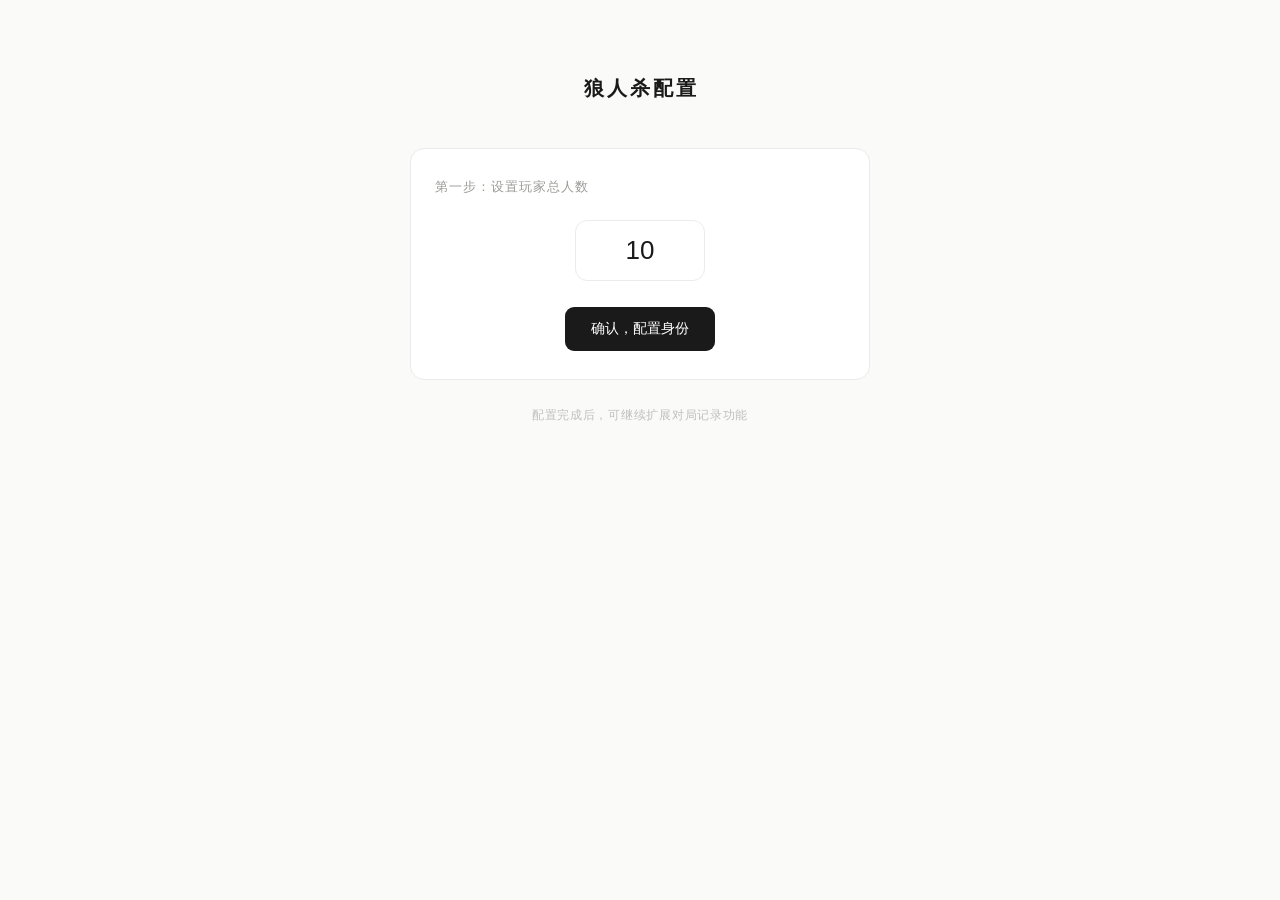
<file: index.html>
<!DOCTYPE html>
<html lang="zh-CN">
<head>
<meta charset="UTF-8" />
<meta name="viewport" content="width=device-width, initial-scale=1.0" />
<title>狼人杀 - 身份配置</title>
<link rel="stylesheet" href="style.css">
</head>
<body>
<div class="container">
    <h1>狼人杀配置</h1>

    <!-- 第一步：输入总人数 -->
    <div class="card">
        <h2>第一步：设置玩家总人数</h2>
        <div class="center-input-wrap">
            <input id="totalPlayer" type="number" min="7" max="20" value="10" placeholder="输入7~20">
        </div>
        <div class="btn-row">
            <button class="btn-primary" onclick="showIdentityPanel()">确认，配置身份</button>
        </div>
    </div>

    <!-- 第二步：身份配置面板 -->
    <div class="card identity-wrap" id="identityPanel">
        <h2>第二步：配置身份数量</h2>

        <div class="row">
            <label>狼人</label>
            <input id="wolf" type="number" min="0" value="3" />
        </div>
        <div class="row">
            <label>平民</label>
            <input id="civil" type="number" min="0" value="4" />
        </div>
        <div class="row">
            <label>预言家</label>
            <input id="seer" type="number" min="0" value="1" />
        </div>
        <div class="row">
            <label>女巫</label>
            <input id="witch" type="number" min="0" value="1" />
        </div>
        <div class="row">
            <label>猎人</label>
            <input id="hunter" type="number" min="0" value="1" />
        </div>
        <div class="row">
            <label>白痴</label>
            <input id="idiot" type="number" min="0" value="0" />
        </div>
        <div class="row">
            <label>守卫</label>
            <input id="guard" type="number" min="0" value="0" />
        </div>

        <!-- 动态自定义身份 -->
        <div id="customIdentityContainer"></div>

        <!-- 添加自定义身份 -->
        <div class="add-custom">
            <div class="custom-input-row">
                <input id="customName" type="text" placeholder="身份名称，例如白狼王">
                <input id="customCount" type="number" min="0" value="1">
                <button class="btn-add" onclick="addCustomIdentity()">添加</button>
            </div>
        </div>

        <div class="btn-row">
            <button class="btn-reset" onclick="resetAll()">重置</button>
            <button class="btn-preset" onclick="openPresetPanel()">选择预设</button>
            <button class="btn-primary" onclick="saveConfig()">保存配置</button>
            <button class="btn-primary" onclick="confirmAndRecord()">确定</button>
        </div>

        <div class="tip" id="tipBox"></div>
    </div>

    <div class="footer-text">
        配置完成后，可继续扩展对局记录功能
    </div>
</div>

<!-- 预设选择弹窗 -->
<div class="modal-overlay" id="presetModal" onclick="onOverlayClick(event)">
    <div class="modal">
        <div class="modal-header">
            <h3>选择预设</h3>
            <button class="modal-close" onclick="closePresetPanel()" aria-label="关闭">×</button>
        </div>
        <div class="modal-body" id="presetList"></div>
    </div>
</div>

<script src="main.js"></script>
</body>
</html>
</file>
<file: style.css>
/* ============================================
   基础
   ============================================ */
*,
*::before,
*::after {
    margin: 0;
    padding: 0;
    box-sizing: border-box;
    -webkit-tap-highlight-color: transparent;
}

:root {
    --bg:          #fafaf9;
    --surface:     #ffffff;
    --line:        #ebebe9;
    --text:        #1a1a1a;
    --muted:       #9b9b97;
    --faint:       #bfbfba;
    --accent:      #d14836;
    --accent-soft: rgba(209, 72, 54, 0.08);
    --radius:      14px;

    --safe-top:    env(safe-area-inset-top, 0px);
    --safe-bottom: env(safe-area-inset-bottom, 0px);
    --safe-left:   env(safe-area-inset-left, 0px);
    --safe-right:  env(safe-area-inset-right, 0px);

    /* visualViewport 高度兜底；不支持时退回 100dvh */
    --vvh: 100dvh;
}

html, body {
    overscroll-behavior-y: contain;
}

body {
    min-height: 100vh;
    min-height: 100dvh;
    display: flex;
    justify-content: center;
    align-items: flex-start;
    padding: calc(72px + var(--safe-top)) 24px calc(72px + var(--safe-bottom));
    background: var(--bg);
    color: var(--text);
    font-family: -apple-system, BlinkMacSystemFont, "Segoe UI", "PingFang SC",
        "Hiragino Sans GB", "Microsoft YaHei", sans-serif;
    font-size: 15px;
    line-height: 1.6;
    -webkit-font-smoothing: antialiased;
    -moz-osx-font-smoothing: grayscale;
}

.container { width: 100%; max-width: 460px; }

/* ---------- 标题 ---------- */
h1 {
    text-align: center;
    font-size: 20px;
    font-weight: 600;
    letter-spacing: 0.16em;
    text-indent: 0.16em;
    color: var(--text);
    margin-bottom: 44px;
}

/* ---------- 卡片 ---------- */
.card {
    background: var(--surface);
    border: 1px solid var(--line);
    border-radius: var(--radius);
    padding: 28px 24px;
    margin-bottom: 14px;
}

h2 {
    font-size: 13px;
    font-weight: 500;
    letter-spacing: 0.08em;
    color: var(--muted);
    margin-bottom: 22px;
}

/* ---------- 总人数输入 ---------- */
.center-input-wrap { text-align: center; margin: 4px 0 26px; }

.center-input-wrap input[type="number"] {
    width: 130px;
    padding: 14px 10px;
    font-size: 26px;
    font-weight: 500;
    text-align: center;
    color: var(--text);
    background: transparent;
    border: 1px solid var(--line);
    border-radius: 12px;
}

/* ---------- 身份行 ---------- */
.row {
    display: flex;
    align-items: center;
    justify-content: space-between;
    padding: 9px 0;
}

label { font-size: 15px; color: var(--text); }

/* ---------- 输入框：16px 防 iOS 缩放 ---------- */
input[type="number"],
input[type="text"] {
    font-family: inherit;
    font-size: 16px;
    color: var(--text);
    background: transparent;
    border: 1px solid var(--line);
    border-radius: 9px;
    outline: none;
    transition: border-color 0.18s ease, box-shadow 0.18s ease;
}

input[type="number"] { width: 76px; padding: 9px 10px; text-align: center; }
input[type="text"]   { width: 100%; padding: 10px 12px; }

input:focus {
    border-color: var(--accent);
    box-shadow: 0 0 0 3px var(--accent-soft);
}

input[type="number"]::-webkit-outer-spin-button,
input[type="number"]::-webkit-inner-spin-button {
    -webkit-appearance: none;
    margin: 0;
}
input[type="number"] { -moz-appearance: textfield; appearance: textfield; }

/* ---------- 按钮 ---------- */
button {
    font-family: inherit;
    font-size: 14px;
    border: none;
    border-radius: 9px;
    padding: 11px 20px;
    min-height: 44px;
    cursor: pointer;
    transition: background-color 0.18s ease, color 0.18s ease,
        border-color 0.18s ease, transform 0.1s ease;
}

button:active { transform: translateY(1px); }

.btn-primary {
    background: var(--text);
    color: #ffffff;
    font-weight: 500;
    padding: 12px 26px;
}
.btn-primary:hover { background: #333333; }

.btn-reset {
    background: transparent;
    color: var(--muted);
    border: 1px solid var(--line);
}
.btn-reset:hover { color: var(--text); border-color: #d8d8d4; }

.btn-preset {
    background: transparent;
    color: var(--accent);
    border: 1px solid rgba(209, 72, 54, 0.35);
}
.btn-preset:hover { background: var(--accent-soft); border-color: var(--accent); }

.btn-add {
    background: var(--text);
    color: #ffffff;
    font-weight: 500;
    padding: 10px 18px;
    white-space: nowrap;
}
.btn-add:hover { background: #333333; }

.btn-row {
    display: flex;
    justify-content: center;
    flex-wrap: wrap;
    gap: 10px;
    margin-top: 22px;
}

/* ---------- 自定义身份区 ---------- */
.add-custom {
    margin-top: 22px;
    padding-top: 20px;
    border-top: 1px solid var(--line);
}

.custom-input-row { display: flex; flex-wrap: wrap; gap: 8px; }
.custom-input-row input[type="text"] { flex: 1 1 150px; min-width: 0; }
.custom-input-row input[type="number"] { flex: 0 0 auto; width: 70px; }

/* ---------- 提示 ---------- */
.tip {
    margin-top: 18px;
    padding: 12px 14px;
    border-radius: 10px;
    font-size: 13px;
    letter-spacing: 0.02em;
    text-align: center;
}

.tip:empty { display: none; }
.tip.ok  { background: #f2f8f4; color: #3f7d55; }
.tip.err { background: #fdf2f1; color: var(--accent); }

/* ---------- 第二步淡入 ---------- */
.identity-wrap {
    display: none;
    animation: reveal 0.4s cubic-bezier(0.22, 0.8, 0.3, 1) both;
}

@keyframes reveal {
    from { opacity: 0; transform: translateY(8px); }
    to   { opacity: 1; transform: none; }
}

/* ---------- 页脚 ---------- */
.footer-text {
    margin-top: 26px;
    text-align: center;
    font-size: 12px;
    letter-spacing: 0.06em;
    color: var(--faint);
}

/* ============================================
   通用弹窗
   ============================================ */
.modal-overlay {
    display: none;
    position: fixed;
    inset: 0;
    z-index: 100;
    padding: calc(24px + var(--safe-top)) 24px calc(24px + var(--safe-bottom));
    justify-content: center;
    align-items: center;
    background: rgba(20, 18, 16, 0.32);
    backdrop-filter: blur(2px);
    -webkit-backdrop-filter: blur(2px);
}

.modal-overlay.show { display: flex; animation: fadeIn 0.18s ease both; }

@keyframes fadeIn { from { opacity: 0; } to { opacity: 1; } }

.modal {
    width: 100%;
    max-width: 460px;
    /* 关键：用 --vvh 兜底老 iOS，现代浏览器 dvh 已可用 */
    max-height: calc(var(--vvh, 100dvh) - 32px);
    display: flex;
    flex-direction: column;
    overflow: hidden;
    background: var(--surface);
    border-radius: var(--radius);
    box-shadow: 0 18px 50px rgba(0, 0, 0, 0.14);
    animation: reveal 0.28s cubic-bezier(0.22, 0.8, 0.3, 1) both;
}

.modal-header {
    flex: 0 0 auto;
    display: flex;
    align-items: center;
    justify-content: space-between;
    padding: 20px 22px 14px;
    border-bottom: 1px solid var(--line);
}

.modal-header h3 {
    font-size: 15px;
    font-weight: 600;
    letter-spacing: 0.08em;
    color: var(--text);
}

.modal-close {
    padding: 2px 8px;
    min-height: auto;
    font-size: 22px;
    line-height: 1;
    color: var(--faint);
    background: transparent;
    border-radius: 6px;
}
.modal-close:hover { color: var(--text); background: #f5f5f3; }

/* ★ 修复：modal-body 真正成为可滚动的弹性子项 */
.modal-body {
    flex: 1 1 auto;
    min-height: 0;
    overflow-y: auto;
    -webkit-overflow-scrolling: touch;
    padding: 16px 18px 0;  /* 底部 0 由 sticky actions 自己填 */
}

/* ---------- 预设条目 ---------- */
.preset-item {
    display: flex;
    align-items: center;
    gap: 12px;
    padding: 12px;
    border-radius: 10px;
    cursor: pointer;
    transition: background-color 0.15s ease;
}
.preset-item:hover { background: #f5f5f3; }
.preset-item.active { background: var(--accent-soft); }

.preset-info { flex: 1; min-width: 0; }

.preset-name {
    font-size: 13px;
    font-weight: 500;
    color: var(--text);
    margin-bottom: 3px;
}

.preset-meta {
    font-size: 12px;
    color: var(--muted);
    white-space: nowrap;
    overflow: hidden;
    text-overflow: ellipsis;
}

.preset-del {
    flex: 0 0 auto;
    padding: 6px 10px;
    min-height: auto;
    font-size: 12px;
    color: var(--faint);
    background: transparent;
    border-radius: 6px;
}
.preset-del:hover { color: var(--accent); background: var(--accent-soft); }

.preset-empty {
    padding: 36px 0;
    text-align: center;
    font-size: 13px;
    color: var(--faint);
}

/* ============================================
   记录页
   ============================================ */
body.record-body {
    display: block;
    padding: 0;
    background: var(--bg);
}

.record-container {
    width: 100%;
    max-width: 1100px;
    min-height: 100vh;
    min-height: 100dvh;
    margin: 0 auto;
    padding: calc(28px + var(--safe-top)) calc(24px + var(--safe-right))
             calc(28px + var(--safe-bottom)) calc(24px + var(--safe-left));
    display: flex;
    flex-direction: column;
}

.record-header {
    display: flex;
    align-items: center;
    justify-content: space-between;
    gap: 16px;
    margin-bottom: 16px;
    flex-shrink: 0;
}

.record-header h1 {
    margin: 0;
    text-align: left;
    font-size: 18px;
    letter-spacing: 0.14em;
    text-indent: 0.14em;
}

.header-actions { display: flex; gap: 10px; }
.header-actions button { padding: 9px 18px; font-size: 13px; }

/* ---------- 选项卡 ---------- */
.tab-bar {
    display: flex;
    gap: 6px;
    padding: 4px;
    margin-bottom: 16px;
    background: #f0f0ee;
    border-radius: 12px;
    flex-shrink: 0;
}

.tab-btn {
    flex: 1;
    padding: 10px 8px;
    min-height: 40px;
    font-size: 13.5px;
    font-weight: 500;
    letter-spacing: 0.04em;
    color: var(--muted);
    background: transparent;
    border: none;
    border-radius: 9px;
    cursor: pointer;
    transition: background-color 0.18s ease, color 0.18s ease, box-shadow 0.18s ease;
}
.tab-btn:hover { color: var(--text); }
.tab-btn.active {
    background: var(--surface);
    color: var(--text);
    box-shadow: 0 1px 4px rgba(0, 0, 0, 0.08);
}

/* ---------- 三个独立页面 ---------- */
.tab-pane {
    display: none;
    flex: 1;
    min-height: 0;
    flex-direction: column;
    overflow: hidden;
    background: var(--surface);
    border: 1px solid var(--line);
    border-radius: var(--radius);
}
.tab-pane.active { display: flex; }

.pane-body {
    flex: 1;
    min-height: 0;
    overflow-y: auto;
    -webkit-overflow-scrolling: touch;
    padding: 8px 12px;
}

/* ---------- 纵向玩家列表 ---------- */
.avatar-grid {
    display: flex;
    flex-direction: column;
    gap: 2px;
}

.player-line {
    display: flex;
    align-items: center;
    gap: 12px;
    padding: 8px 8px;
    border-radius: 10px;
    transition: background-color 0.15s ease;
}
.player-line:hover { background: #f7f7f5; }

.avatar {
    position: relative;
    flex-shrink: 0;
    width: 44px;
    height: 44px;
    padding: 0;
    min-height: 44px;
    display: flex;
    align-items: center;
    justify-content: center;
    border-radius: 50%;
    background: #f5f5f3;
    color: var(--muted);
    border: none;
    overflow: hidden;
    cursor: pointer;
    transition: box-shadow 0.16s ease, color 0.16s ease, transform 0.14s ease;
}

.avatar:hover {
    transform: scale(1.06);
    box-shadow: 0 4px 12px rgba(0, 0, 0, 0.16);
}

.avatar-num {
    position: relative;
    z-index: 1;
    font-size: 15px;
    font-weight: 600;
    letter-spacing: 0.02em;
}

.avatar.marked {
    color: #ffffff;
    text-shadow: 0 1px 3px rgba(0, 0, 0, 0.6);
}

.player-marks {
    display: flex;
    flex-wrap: wrap;
    align-items: center;
    gap: 5px;
    flex: 1;
    min-width: 0;
}

.mark-chip {
    display: inline-block;
    padding: 3px 9px;
    font-size: 11px;
    line-height: 15px;
    border-radius: 10px;
    white-space: nowrap;
    font-weight: 500;
    letter-spacing: 0.02em;
    border: 1px solid transparent;
}

.mark-chip.mark-sheriff { background: #d99a2b; color: #ffffff; }
.mark-chip.locked      { background: var(--chip-color); color: #ffffff; }
.mark-chip.suspected {
    background: transparent;
    border-color: var(--chip-color);
    color: var(--chip-color);
    padding: 2px 8px;
}

.mark-empty {
    font-size: 12px;
    color: var(--faint);
    letter-spacing: 0.04em;
}

/* ============================================
   折叠栏
   ============================================ */
.nights-body { display: flex; flex-direction: column; }
.nights-list { display: flex; flex-direction: column; gap: 6px; }

.speech-list {
    display: flex;
    flex-direction: column;
    gap: 6px;
    padding: 8px 12px;
}

.night-fold {
    background: #fafaf9;
    border: 1px solid var(--line);
    border-radius: 10px;
    overflow: hidden;
    transition: border-color 0.15s ease;
}
.night-fold:hover { border-color: #d8d8d4; }

.night-fold-head {
    width: 100%;
    display: flex;
    align-items: center;
    gap: 8px;
    padding: 12px 14px;
    min-height: 44px;
    font-family: inherit;
    font-size: 13px;
    color: var(--text);
    background: transparent;
    border: none;
    cursor: pointer;
    text-align: left;
    transition: background-color 0.15s ease;
}
.night-fold-head:hover { background: #f5f5f3; }

.night-fold-title { flex: 1; min-width: 0; font-weight: 500; }

.night-fold-count {
    flex-shrink: 0;
    font-size: 11px;
    color: var(--faint);
    letter-spacing: 0.04em;
}

.night-fold-arrow {
    flex-shrink: 0;
    font-size: 15px;
    line-height: 1;
    color: var(--faint);
    transition: transform 0.2s ease;
}
.night-fold.expanded .night-fold-arrow { transform: rotate(90deg); }

.night-fold-body {
    display: none;
    padding: 0 12px 10px;
    border-top: 1px solid var(--line);
    background: #ffffff;
}
.night-fold.expanded .night-fold-body { display: block; }

.night-fold-empty {
    padding: 14px 2px;
    font-size: 12px;
    color: var(--faint);
    text-align: center;
}

.night-stmt {
    display: flex;
    flex-wrap: wrap;
    gap: 4px;
    padding: 9px 0;
    border-bottom: 1px dashed var(--line);
}
.night-stmt:last-of-type { border-bottom: none; }

.tk {
    display: inline-block;
    padding: 2px 8px;
    font-size: 11.5px;
    line-height: 15px;
    border-radius: 6px;
    white-space: nowrap;
}
.tk-num {
    background: #f0f0ee;
    color: var(--muted);
    font-weight: 600;
    font-variant-numeric: tabular-nums;
}
.tk-event { color: #ffffff; font-weight: 500; }
.tk-plain { color: var(--text); padding: 2px 0; }

.night-fold-edit {
    width: 100%;
    margin-top: 8px;
    padding: 10px;
    min-height: 40px;
    font-family: inherit;
    font-size: 12px;
    color: var(--muted);
    background: transparent;
    border: 1px dashed var(--line);
    border-radius: 8px;
    cursor: pointer;
    transition: color 0.15s ease, border-color 0.15s ease, background-color 0.15s ease;
}
.night-fold-edit:hover {
    color: var(--text);
    border-color: var(--accent);
    background: var(--accent-soft);
}

.night-add {
    padding: 10px 14px;
    min-height: 44px;
    font-family: inherit;
    font-size: 13px;
    color: var(--accent);
    background: transparent;
    border: 1px dashed rgba(209, 72, 54, 0.45);
    border-radius: 10px;
    cursor: pointer;
    transition: background-color 0.15s ease, border-color 0.15s ease;
}
.night-add:hover {
    background: var(--accent-soft);
    border-style: solid;
    border-color: var(--accent);
}

/* ---------- 发言内层轮次 ---------- */
.speech-rounds {
    display: flex;
    flex-direction: column;
    gap: 6px;
    padding: 10px 0 4px;
}

.speech-round-fold { background: #ffffff; }
.speech-round-fold .night-fold-head { font-size: 12.5px; padding: 10px 12px; }

.speech-round-add {
    width: 100%;
    margin-top: 8px;
    padding: 10px 12px;
    min-height: 40px;
    font-family: inherit;
    font-size: 12.5px;
    color: var(--accent);
    background: transparent;
    border: 1px dashed rgba(209, 72, 54, 0.45);
    border-radius: 8px;
    cursor: pointer;
    transition: background-color 0.15s ease, border-color 0.15s ease;
}
.speech-round-add:hover {
    background: var(--accent-soft);
    border-style: solid;
    border-color: var(--accent);
}

.sp-sheriff {
    flex-shrink: 0;
    padding: 1px 7px;
    font-size: 10.5px;
    line-height: 15px;
    border-radius: 9px;
    background: #d99a2b;
    color: #ffffff;
    font-weight: 500;
    letter-spacing: 0.02em;
}

/* ============================================
   标记弹窗
   ============================================ */
.modal-section { margin-bottom: 18px; }
.modal-section.is-compact { margin-bottom: 14px; }
.modal-section.is-compact .modal-label { margin-bottom: 8px; }
.modal-section:last-of-type { margin-bottom: 0; }

.modal-label {
    display: flex;
    align-items: baseline;
    gap: 8px;
    font-size: 12px;
    letter-spacing: 0.08em;
    color: var(--muted);
    margin-bottom: 9px;
}

.modal-label-tip { font-size: 11px; letter-spacing: 0; color: var(--faint); }

.suspect-grid {
    display: grid;
    grid-template-columns: repeat(auto-fill, minmax(84px, 1fr));
    gap: 6px;
}

.suspect-btn {
    display: flex;
    align-items: center;
    gap: 6px;
    padding: 10px 10px;
    min-height: 40px;
    font-size: 12.5px;
    color: var(--text);
    background: #f5f5f3;
    border: 2px solid transparent;
    border-radius: 8px;
    transition: background-color 0.15s ease, border-color 0.15s ease, color 0.15s ease;
}
.suspect-btn:hover { background: #ebebe9; }

.suspect-dot {
    flex-shrink: 0;
    width: 8px;
    height: 8px;
    border-radius: 50%;
    box-sizing: border-box;
    background: #d8d8d4;
}

.suspect-btn.state-suspect {
    background: var(--btn-color-soft);
    border-color: var(--btn-color);
    color: var(--btn-color);
    font-weight: 500;
}
.suspect-btn.state-suspect .suspect-dot {
    background: transparent;
    border: 2px solid var(--btn-color);
}

.suspect-btn.state-lock {
    background: var(--btn-color);
    border-color: var(--btn-color);
    color: #ffffff;
    font-weight: 500;
}
.suspect-btn.state-lock .suspect-dot { background: #ffffff; }

/* ---------- 警长开关 ---------- */
.sheriff-toggle {
    display: flex;
    align-items: center;
    justify-content: center;
    gap: 8px;
    width: 100%;
    padding: 12px;
    min-height: 48px;
    font-family: inherit;
    font-size: 14px;
    color: var(--muted);
    background: #f5f5f3;
    border: 2px solid transparent;
    border-radius: 10px;
    cursor: pointer;
    transition: background-color 0.15s ease, color 0.15s ease, border-color 0.15s ease;
}
.sheriff-toggle:hover { background: #ebebe9; }
.sheriff-toggle.active {
    background: #d99a2b;
    border-color: #d99a2b;
    color: #ffffff;
    font-weight: 500;
}

.sheriff-star { font-size: 14px; line-height: 1; }

.modal-actions { margin-top: 22px; }
.btn-full { width: 100%; padding: 12px; }

/* ============================================
   编辑器弹窗（键盘式）
   ============================================ */
.modal-overlay-sub {
    z-index: 200;
    background: rgba(20, 18, 16, 0.42);
    /* 底部不留 padding，弹窗贴底 */
    padding: calc(16px + var(--safe-top)) 16px 0;
    align-items: flex-end;
}

.modal-overlay-sub .modal {
    max-height: calc(var(--vvh, 100dvh) - 16px - var(--safe-top));
    border-radius: var(--radius) var(--radius) 0 0;
}

/* ★ 关键修复：底部按钮吸底，永远可见 */
.modal-overlay-sub .modal-body {
    padding-bottom: 0;
}

.modal-overlay-sub .night-editor-actions {
    position: sticky;
    bottom: 0;
    z-index: 3;
    display: flex;
    gap: 10px;
    margin: 0 -18px 0 -18px;              /* 抵消 modal-body 左右 padding */
    padding: 12px 18px calc(12px + var(--safe-bottom));
    background: var(--surface);
    border-top: 1px solid var(--line);
    box-shadow: 0 -6px 16px rgba(0, 0, 0, 0.04);
}

.modal-overlay-sub .night-editor-actions .btn-reset { flex: 1; padding: 12px; }
.modal-overlay-sub .night-editor-actions .btn-primary { flex: 2; padding: 12px; }

.kb-section { margin-bottom: 16px; }
.kb-section:last-of-type { margin-bottom: 0; }

.kb-label {
    font-size: 11px;
    letter-spacing: 0.1em;
    color: var(--muted);
    margin-bottom: 8px;
}

.kb-row {
    display: grid;
    grid-template-columns: repeat(auto-fill, minmax(48px, 1fr));
    gap: 6px;
}

.kb-btn {
    padding: 11px 6px;
    min-height: 44px;
    font-family: inherit;
    font-size: 13px;
    font-weight: 500;
    color: #1a1a1a;
    background: #ffffff;
    border: 1px solid #d0d0cc;
    border-radius: 8px;
    cursor: pointer;
    transition: border-color 0.14s ease, color 0.14s ease;
    white-space: nowrap;
    overflow: hidden;
    text-overflow: ellipsis;
}
.kb-btn:hover { border-color: #1a1a1a; }
.kb-btn:active { transform: translateY(1px); }

.kb-identity { font-size: 12.5px; padding: 11px 4px; }
.kb-extra { border-style: dashed; }
.kb-custom { border-style: dashed; }
.kb-keyword { border-style: dashed; }

.kb-add-action {
    color: #9b9b97;
    border-style: dashed;
    font-weight: 400;
}
.kb-add-action:hover { color: #1a1a1a; border-color: #1a1a1a; }

/* ---------- 语句列表 ---------- */
.stmt-list {
    display: flex;
    flex-direction: column;
    gap: 6px;
    margin-bottom: 8px;
}

.stmt-item {
    display: flex;
    align-items: center;
    gap: 6px;
    padding: 4px 6px 4px 8px;
    background: #ffffff;
    border: 1px solid #d0d0cc;
    border-radius: 8px;
    transition: border-color 0.14s ease, box-shadow 0.14s ease;
}
.stmt-item:hover { border-color: #9b9b97; }
.stmt-item.selected {
    border-color: #1a1a1a;
    box-shadow: inset 0 0 0 1px #1a1a1a;
}

.stmt-input {
    flex: 1;
    min-width: 0;
    padding: 10px 4px;
    font-family: inherit;
    /* 16px：iOS 聚焦不缩放 */
    font-size: 16px;
    line-height: 1.4;
    color: #1a1a1a;
    background: transparent;
    border: none;
    border-radius: 4px;
    outline: none;
}
.stmt-input::placeholder { color: #bfbfba; }

.stmt-del {
    flex-shrink: 0;
    width: 36px;
    height: 36px;
    min-height: auto;
    display: inline-flex;
    align-items: center;
    justify-content: center;
    padding: 0;
    font-size: 18px;
    line-height: 1;
    color: #9b9b97;
    background: transparent;
    border: none;
    border-radius: 6px;
    cursor: pointer;
    transition: color 0.14s ease, background-color 0.14s ease;
}
.stmt-del:hover { color: #1a1a1a; background: #f0f0ee; }

.stmt-add {
    width: 100%;
    padding: 11px 12px;
    min-height: 44px;
    font-family: inherit;
    font-size: 13px;
    color: #9b9b97;
    background: transparent;
    border: 1px dashed #d0d0cc;
    border-radius: 8px;
    cursor: pointer;
    transition: color 0.14s ease, border-color 0.14s ease, background-color 0.14s ease;
}
.stmt-add:hover {
    color: #1a1a1a;
    border-color: #1a1a1a;
    background: #fafaf9;
}

/* ============================================
   响应式
   ============================================ */
@media (max-width: 780px) {
    .record-container {
        padding: calc(16px + var(--safe-top)) calc(12px + var(--safe-right))
                 calc(16px + var(--safe-bottom)) calc(12px + var(--safe-left));
    }
    .record-header { margin-bottom: 12px; }
    .record-header h1 { font-size: 16px; }
    .header-actions button { padding: 8px 14px; font-size: 12px; min-height: 40px; }

    .tab-bar { margin-bottom: 12px; }
    .tab-btn { font-size: 13px; padding: 9px 6px; }
}

@media (max-width: 480px) {
    body { padding: 40px 14px; }
    h1 { margin-bottom: 28px; font-size: 18px; }
    .card { padding: 22px 16px; }
    .btn-row .btn-primary { flex: 1 1 100%; }
    .modal-overlay { padding: 14px; }
    .modal-overlay-sub { padding: calc(10px + var(--safe-top)) 10px 0; }

    .suspect-grid { grid-template-columns: repeat(auto-fill, minmax(76px, 1fr)); }
    .kb-row { grid-template-columns: repeat(auto-fill, minmax(44px, 1fr)); gap: 5px; }

    /* 底部按钮横排，两个都在可视区 */
    .modal-overlay-sub .night-editor-actions {
        margin: 0 -18px 0 -18px;
        padding: 10px 16px calc(10px + var(--safe-bottom));
        gap: 8px;
    }
    .modal-overlay-sub .night-editor-actions .btn-reset,
    .modal-overlay-sub .night-editor-actions .btn-primary {
        flex: 1;
        padding: 12px 6px;
        font-size: 13px;
        min-height: 44px;
    }
}
/* （注：内容由AI生成） */
</file>
